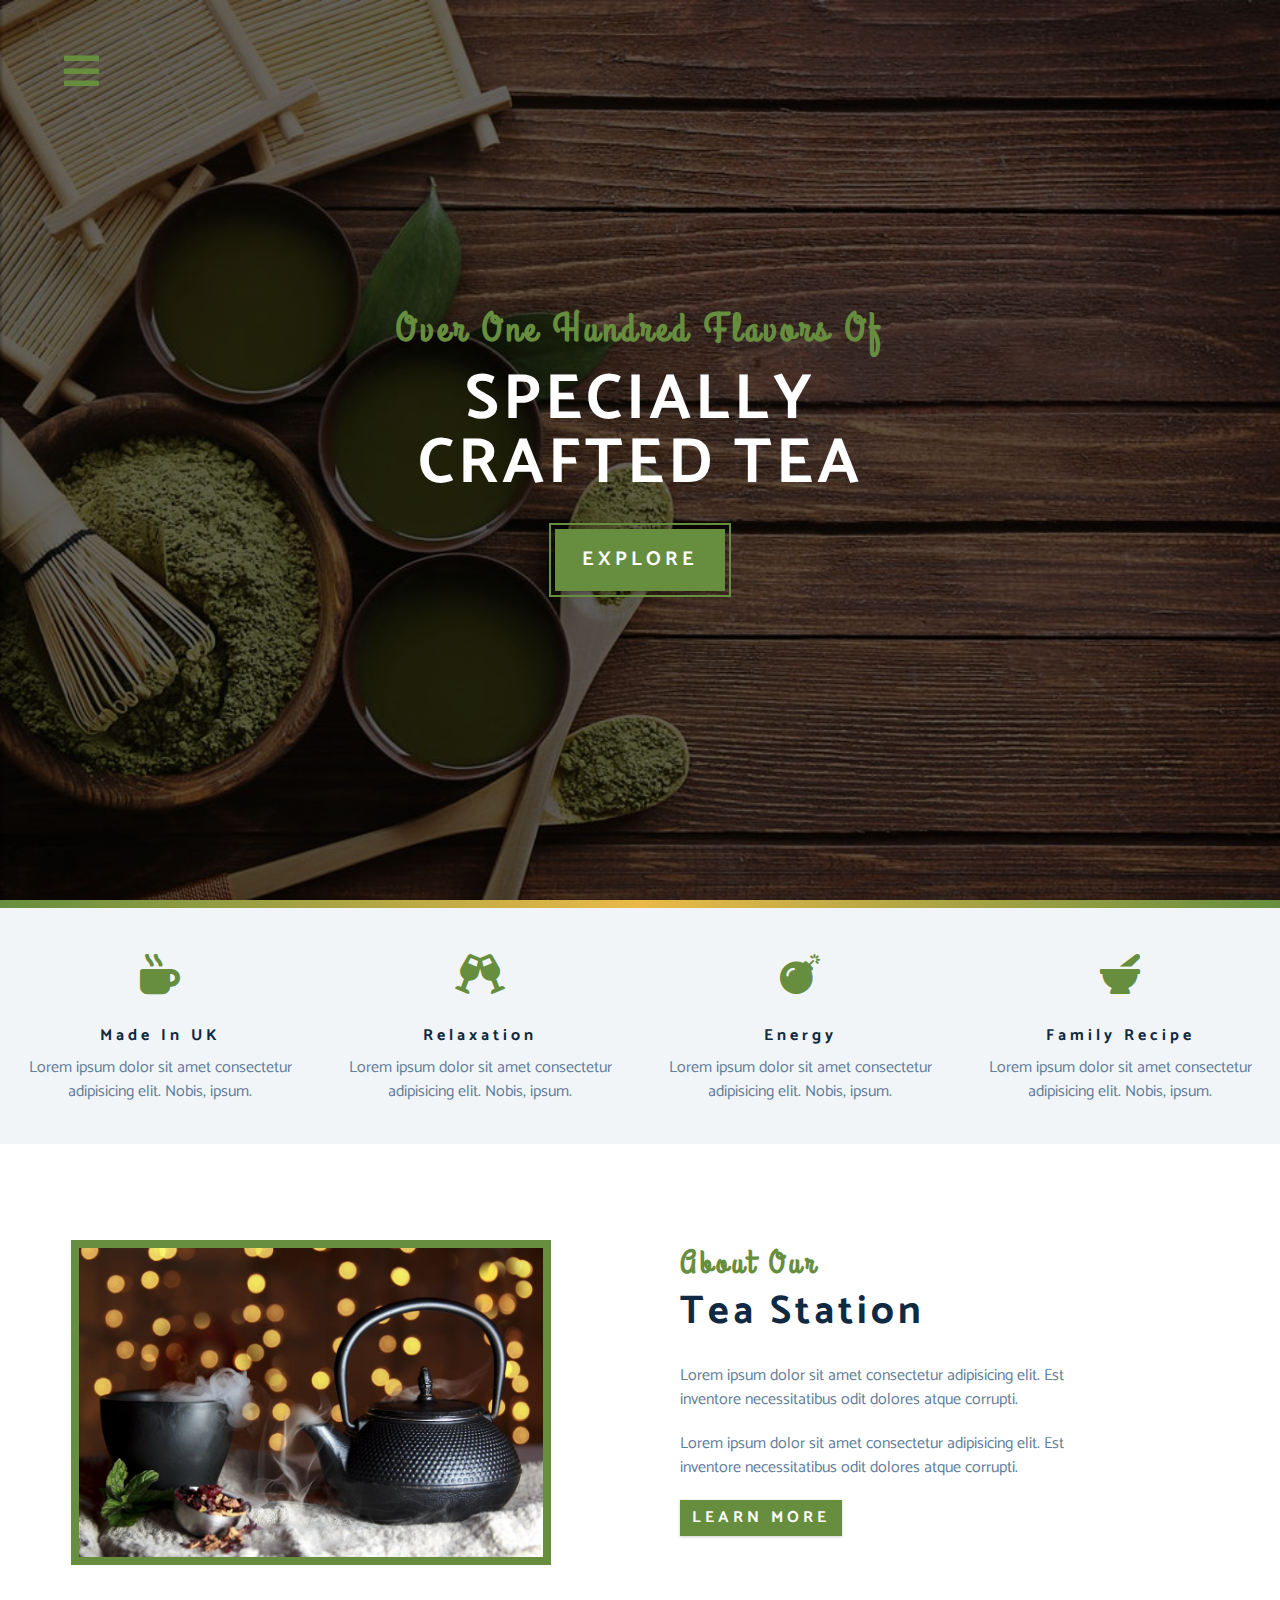
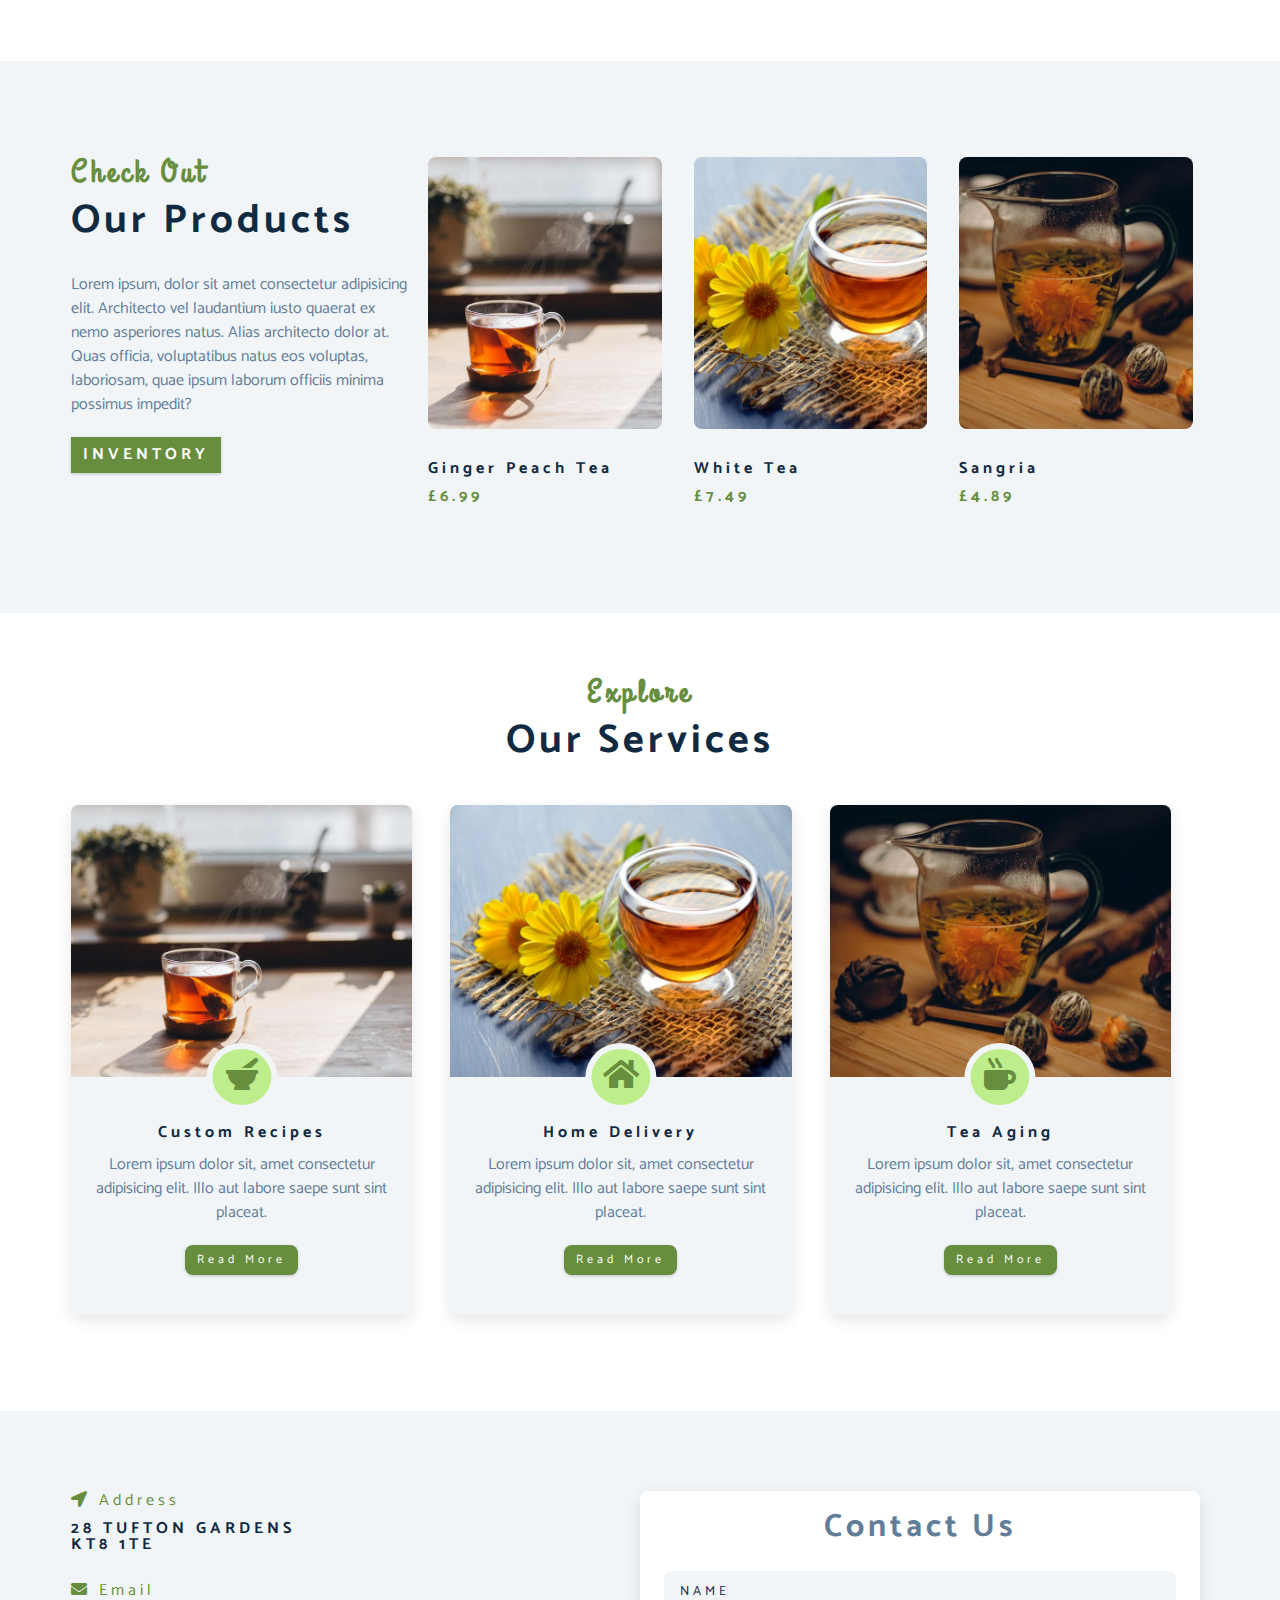
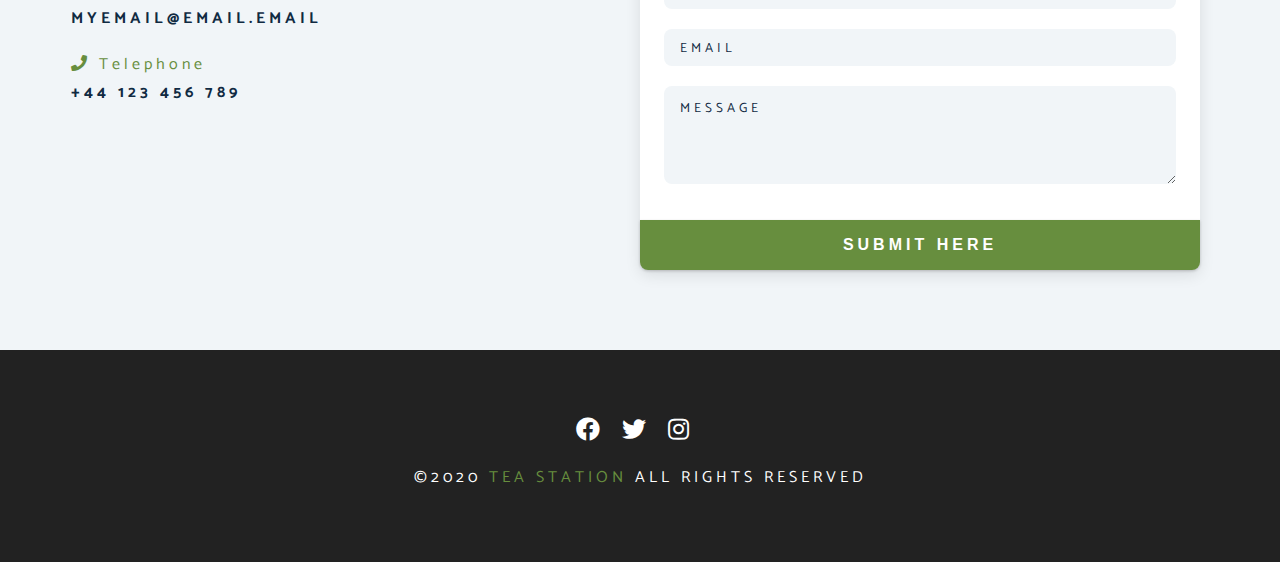
<file: index.html>
<!DOCTYPE html>
<html lang="en">
  <head>
    <meta charset="UTF-8" />
    <meta name="viewport" content="width=device-width, initial-scale=1.0" />
    <meta http-equiv="X-UA-Compatible" content="ie=edge" />
    <title>Tea Station || Home</title>
    <link
      rel="stylesheet"
      href="./fontawesome-free-5.12.1-web/css/all.min.css"
    />
    <link rel="stylesheet" href="./css/styles.css" />
    <script async src="./app.js"></script>
  </head>
  <body>
    <!-- navbar -->
    <!-- nav button -->
    <span class="nav-btn">
      <i class="fas fa-bars" id="nav-btn"></i>
    </span>
    <nav class="navbar" id="navbar">
      <div class="navbar-header">
        <span class="nav-close" id="nav-close">
          <i class="fas fa-times"></i>
        </span>
      </div>
      <ul class="nav-items">
        <li><a href="index.html" class="nav-link">home</a></li>
        <li><a href="skills.html" class="nav-link">skills</a></li>
        <li><a href="about.html" class="nav-link">about</a></li>
        <li><a href="products.html" class="nav-link">products</a></li>
      </ul>
    </nav>
    <!-- header -->
    <header class="header">
      <!-- banner -->
      <div class="banner">
        <h2>Over One hundred flavors of</h2>
        <h1>
          specially <br/>
          crafted tea
        </h1>
        <a href="skills.html" class="btn banner-btn">
          explore
        </a>
      </div>
      <!-- end of banner -->
    </header>
    <div class="content-divider"></div>
    <!-- end of header -->
    <!-- skills section -->
    <section class="skills clearfix">
      <!-- single skill -->
      <article class="skill">
        <span class="skill-icon">
          <i class="fas fa-mug-hot"></i>
        </span>
        <h4 class="skill-title">Made in UK</h4>
        <p class="skill-text">Lorem ipsum dolor sit amet consectetur adipisicing elit. Nobis, ipsum.</p>
      </article>
      <!-- end of single skill -->
      <!-- single skill -->
      <article class="skill">
        <span class="skill-icon">
          <i class="fas fa-glass-cheers"></i>
        </span>
        <h4 class="skill-title">Relaxation</h4>
        <p class="skill-text">Lorem ipsum dolor sit amet consectetur adipisicing elit. Nobis, ipsum.</p>
      </article>
      <!-- end of single skill -->
      <!-- single skill -->
      <article class="skill">
        <span class="skill-icon">
          <i class="fas fa-bomb"></i>
        </span>
        <h4 class="skill-title">Energy</h4>
        <p class="skill-text">Lorem ipsum dolor sit amet consectetur adipisicing elit. Nobis, ipsum.</p>
      </article>
      <!-- end of single skill -->
      <!-- single skill -->
      <article class="skill">
        <span class="skill-icon">
          <i class="fas fa-mortar-pestle"></i>
        </span>
        <h4 class="skill-title">Family Recipe</h4>
        <p class="skill-text">Lorem ipsum dolor sit amet consectetur adipisicing elit. Nobis, ipsum.</p>
      </article>
      <!-- end of single skill -->
    </section>
    <!-- end of skills section -->
    <!-- about -->
    <section>
      <div class="section-center clearfix">
        <!-- about-img -->
        <article class="about-img">
          <div class="about-picture-container">
            <img src="./images/about-bcg.jpeg" class="about-picture" alt="Tea Kettle" >
          </div>
        </article>
        <!-- about-info -->
        <article class="about-info">
          <!-- section title -->
          <div class="section-title">
            <h3>about our</h3>
            <h2>tea station</h2>
          </div>
          <!-- end of section title -->
          <p class="about-text">Lorem ipsum dolor sit amet consectetur adipisicing elit. Est inventore necessitatibus odit dolores atque corrupti.
          </p>
          <p class="about-text">Lorem ipsum dolor sit amet consectetur adipisicing elit. Est inventore necessitatibus odit dolores atque corrupti.
          </p>
          <a href="about.html" class="btn">learn more</a>
        </article>
      </div>
    </section>
    <!-- end of about -->
    <!-- products -->
    <section class="products">
      <div class="section-center clearfix">
        <!-- product info -->
        <article class="product-info">
          <div class="section-title">
            <h3>check out</h3>
            <h2>our products</h2>
          </div>
          <p class="product-text">Lorem ipsum, dolor sit amet consectetur adipisicing elit. Architecto vel laudantium iusto quaerat ex nemo asperiores natus. Alias architecto dolor at. Quas officia, voluptatibus natus eos voluptas, laboriosam, quae ipsum laborum officiis minima possimus impedit?</p>
          <a href="products.html" class="btn">Inventory</a>
        </article>
        <!-- product inventory -->
        <article class="product-inventory clearfix">
          <!-- single product -->
          <div class="product">
            <img 
            src="./images/product-1.jpeg"
            alt="single product"
            class="product-img">
            <h4 class="product-title">ginger peach tea</h4>
            <h4 class="product-price">£6.99</h4>
          </div>
          <!-- end of single product -->
          <!-- single product -->
          <div class="product">
            <img 
            src="./images/product-2.jpeg"
            alt="single product"
            class="product-img">
            <h4 class="product-title">white tea</h4>
            <h4 class="product-price">£7.49</h4>
          </div>
          <!-- end of single product -->
          <!-- single product -->
          <div class="product">
            <img 
            src="./images/product-3.jpeg"
            alt="single product"
            class="product-img">
            <h4 class="product-title">sangria</h4>
            <h4 class="product-price">£4.89</h4>
          </div>
          <!-- end of single product -->
        </article>
      </div>
    </section>
    <!-- end of products -->
    <!-- services -->
    <section class="services">
      <!-- section title -->
      <div class="section-title services-title">
        <h3>Explore</h3>
        <h2>Our Services</h2>
      </div>
      <!-- end of section title -->
      <div class="section-center clearfix">
        <!-- single card -->
        <article class="service-card">
          <!-- img container -->
          <div class="service-img-container">
            <img 
            src="./images/product-1.jpeg" 
            class="service-image" 
            alt="single service"
            />
            <!-- service icon -->
            <span class="service-icon">
              <i class="fas fa-mortar-pestle fa-fw"></i>
            </span>
          </div>
          <!-- service info -->
          <div class="service-info">
            <h4>custom recipes</h4>
            <p>Lorem ipsum dolor sit, amet consectetur adipisicing elit. Illo aut labore saepe sunt sint placeat.</p>
            <a href="products.html" class="btn service-btn">read more</a>
          </div>
        </article>
        <!-- end of single card -->
        <!-- single card -->
        <article class="service-card">
          <!-- img container -->
          <div class="service-img-container">
            <img 
            src="./images/product-2.jpeg" 
            class="service-image" 
            alt="single service"
            />
            <!-- service icon -->
            <span class="service-icon">
              <i class="fas fa-home fa-fw"></i>
            </span>
          </div>
          <!-- service info -->
          <div class="service-info">
            <h4>home delivery</h4>
            <p>Lorem ipsum dolor sit, amet consectetur adipisicing elit. Illo aut labore saepe sunt sint placeat.</p>
            <a href="products.html" class="btn service-btn">read more</a>
          </div>
        </article>
        <!-- end of single card -->
        <!-- single card -->
        <article class="service-card">
          <!-- img container -->
          <div class="service-img-container">
            <img 
            src="./images/product-3.jpeg" 
            class="service-image" 
            alt="single service"
            />
            <!-- service icon -->
            <span class="service-icon">
              <i class="fas fa-mug-hot fa-fw"></i>
            </span>
          </div>
          <!-- service info -->
          <div class="service-info">
            <h4>tea aging</h4>
            <p>Lorem ipsum dolor sit, amet consectetur adipisicing elit. Illo aut labore saepe sunt sint placeat.</p>
            <a href="products.html" class="btn service-btn">read more</a>
          </div>
        </article>
        <!-- end of single card -->
      </div>
    </section>
    <!-- end of services -->
    <!-- contact form -->
    <section class="contact">
      <div class="section-center clearfix">
        <!-- contact info -->
        <article class="contact-info">
          <!-- contact item -->
          <div class="contact-item">
            <h4 class="contact-title">
              <span class="contact-icon">
                <i class="fas fa-location-arrow"></i>
              </span>
              address
            </h4>
            <h4 class="contact-text">
              28 Tufton Gardens <br/>
              KT8 1TE
            </h4>
          </div>
          <!-- end of contact item -->
          <!-- contact item -->
          <div class="contact-item">
            <h4 class="contact-title">
              <span class="contact-icon">
                <i class="fas fa-envelope"></i>
              </span>
              email
            </h4>
            <h4 class="contact-text">
              myemail@email.email
            </h4>
          </div>
          <!-- end of contact item -->
          <!-- contact item -->
          <div class="contact-item">
            <h4 class="contact-title">
              <span class="contact-icon">
                <i class="fas fa-phone"></i>
              </span>
              telephone
            </h4>
            <h4 class="contact-text">
              +44 123 456 789
            </h4>
          </div>
          <!-- end of contact item -->
        </article>
        <!-- contact form -->
        <article class="contact-form">
          <h3>contact us</h3>
          <form>
            <div class="form-group">
              <!-- inputs -->
              <input 
              type="text" 
              placeholder="name" 
              class="form-control" 
              name="name"
              />
              <input 
              type="email" 
              placeholder="email" 
              class="form-control" 
              name="email"
              />
              <textarea 
              name="message"
              placeholder="message"
              class="form-control"  
              rows="5"></textarea>
            </div>
            <!-- button -->
            <button type="submit" class="submit-btn btn">
              submit here
            </button>
          </form>
        </article>
      </div>
    </section>
    <!-- end of contact form -->
    <footer class="footer">
      <div class="section-center">
        <div class="social-icons">
          <!-- social icon -->
          <a href="#" class=social-icon>
            <i class="fab fa-facebook"></i>
          </a>
          <!-- end of social icon -->
          <!-- social icon -->
          <a href="#" class=social-icon>
            <i class="fab fa-twitter"></i>
          </a>
          <!-- end of social icon -->
          <!-- social icon -->
          <a href="#" class=social-icon>
            <i class="fab fa-instagram"></i>
          </a>
          <!-- end of social icon -->
        </div>
        <h4 class="footer-text">
          &copy;<span>2020</span>
          <span class="company">tea station</span>
          all rights reserved
        </h4>
      </div>
    </footer>
  </body>
</html>
</file>
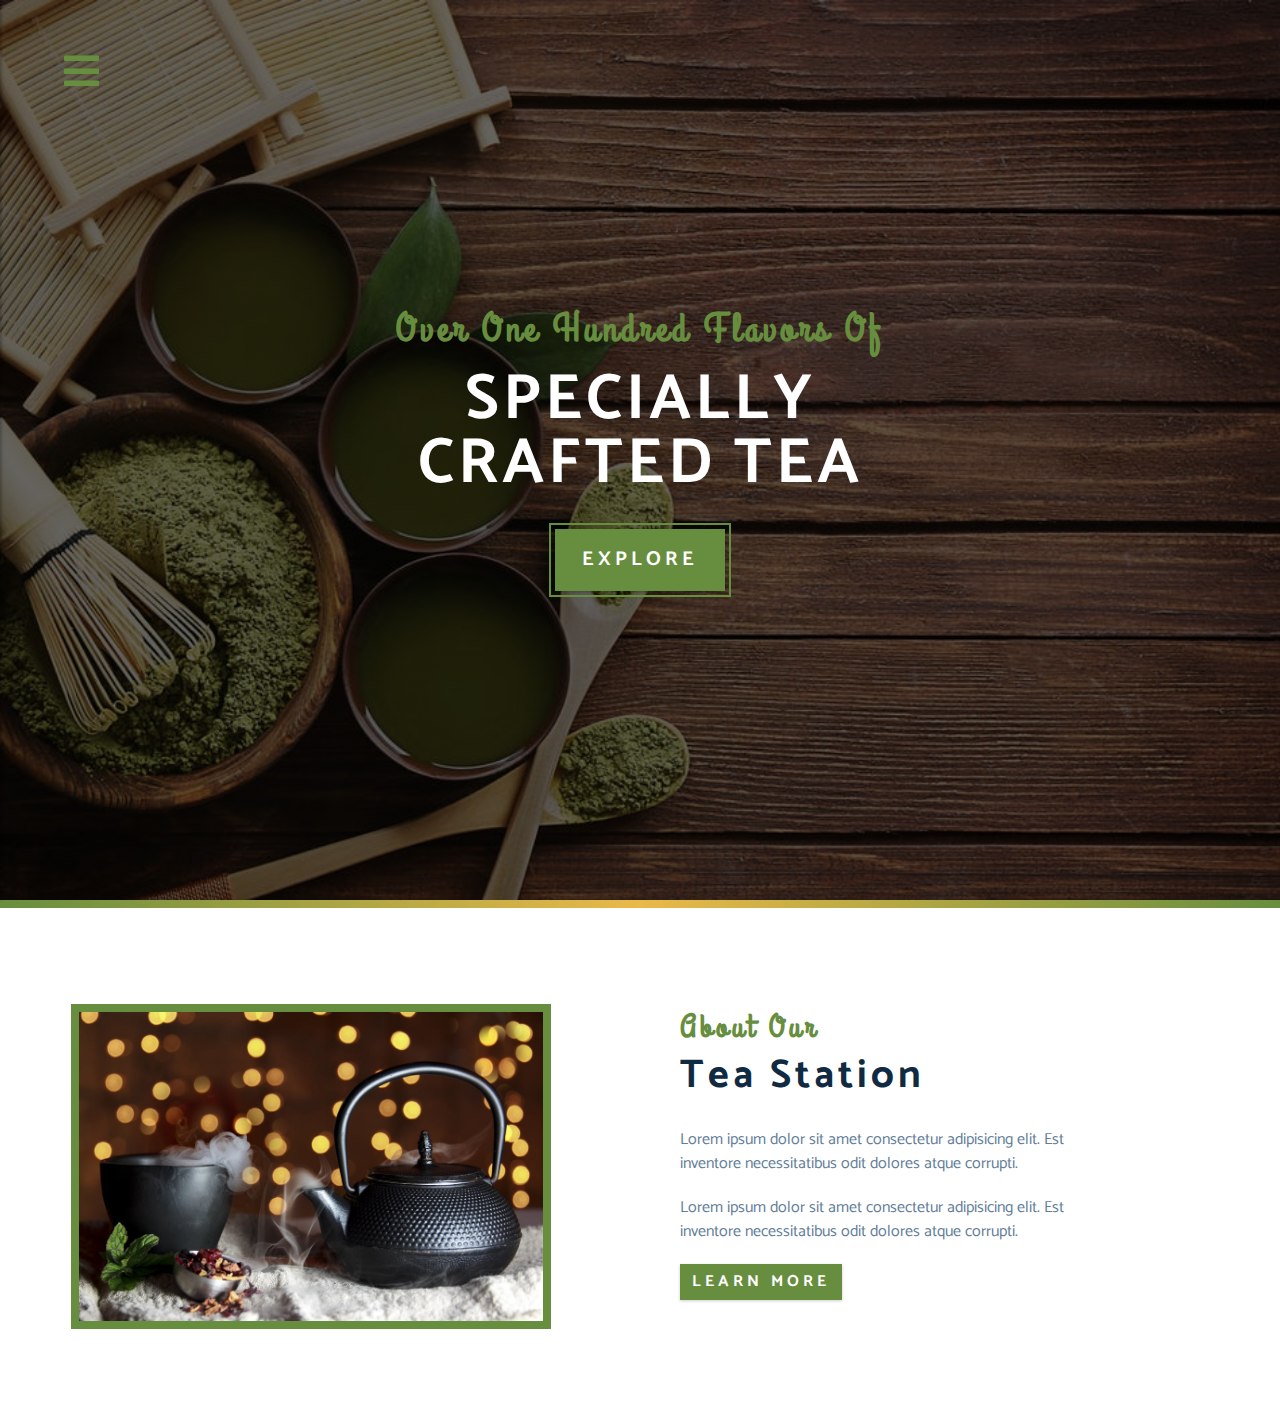
<file: about.html>
<!DOCTYPE html>
<html lang="en">

<head>
    <meta charset="UTF-8" />
    <meta name="viewport" content="width=device-width, initial-scale=1.0" />
    <meta http-equiv="X-UA-Compatible" content="ie=edge" />
    <title>Tea Station || Home</title>
    <link rel="stylesheet" href="./fontawesome-free-5.12.1-web/css/all.min.css" />
    <link rel="stylesheet" href="./css/styles.css" />
    <script async src="./app.js"></script>
</head>
    <body>
        <!-- navbar -->
        <!-- nav button -->
        <span class="nav-btn">
            <i class="fas fa-bars" id="nav-btn"></i>
        </span>
        <nav class="navbar" id="navbar">
            <div class="navbar-header">
                <span class="nav-close" id="nav-close">
                    <i class="fas fa-times"></i>
                </span>
            </div>
            <ul class="nav-items">
                <li><a href="index.html" class="nav-link">home</a></li>
                <li><a href="skills.html" class="nav-link">skills</a></li>
                <li><a href="about.html" class="nav-link">about</a></li>
                <li><a href="products.html" class="nav-link">products</a></li>
            </ul>
        </nav>
        <!-- header -->
        <header class="header">
            <!-- banner -->
            <div class="banner">
                <h2>Over One hundred flavors of</h2>
                <h1>
                    specially <br />
                    crafted tea
                </h1>
                <a href="skills.html" class="btn banner-btn">
                    explore
                </a>
            </div>
            <!-- end of banner -->
        </header>
        <div class="content-divider"></div>
        <!-- end of header -->
        <!-- about -->
        <section>
            <div class="section-center clearfix">
                <!-- about-img -->
                <article class="about-img">
                    <div class="about-picture-container">
                        <img src="./images/about-bcg.jpeg" class="about-picture" alt="Tea Kettle">
                    </div>
                </article>
                <!-- about-info -->
                <article class="about-info">
                    <!-- section title -->
                    <div class="section-title">
                        <h3>about our</h3>
                        <h2>tea station</h2>
                    </div>
                    <!-- end of section title -->
                    <p class="about-text">Lorem ipsum dolor sit amet consectetur adipisicing elit. Est inventore necessitatibus
                        odit dolores atque corrupti.
                    </p>
                    <p class="about-text">Lorem ipsum dolor sit amet consectetur adipisicing elit. Est inventore necessitatibus
                        odit dolores atque corrupti.
                    </p>
                    <a href="about.html" class="btn">learn more</a>
                </article>
            </div>
        </section>
        <!-- end of about -->
    </body>
</html>
</file>
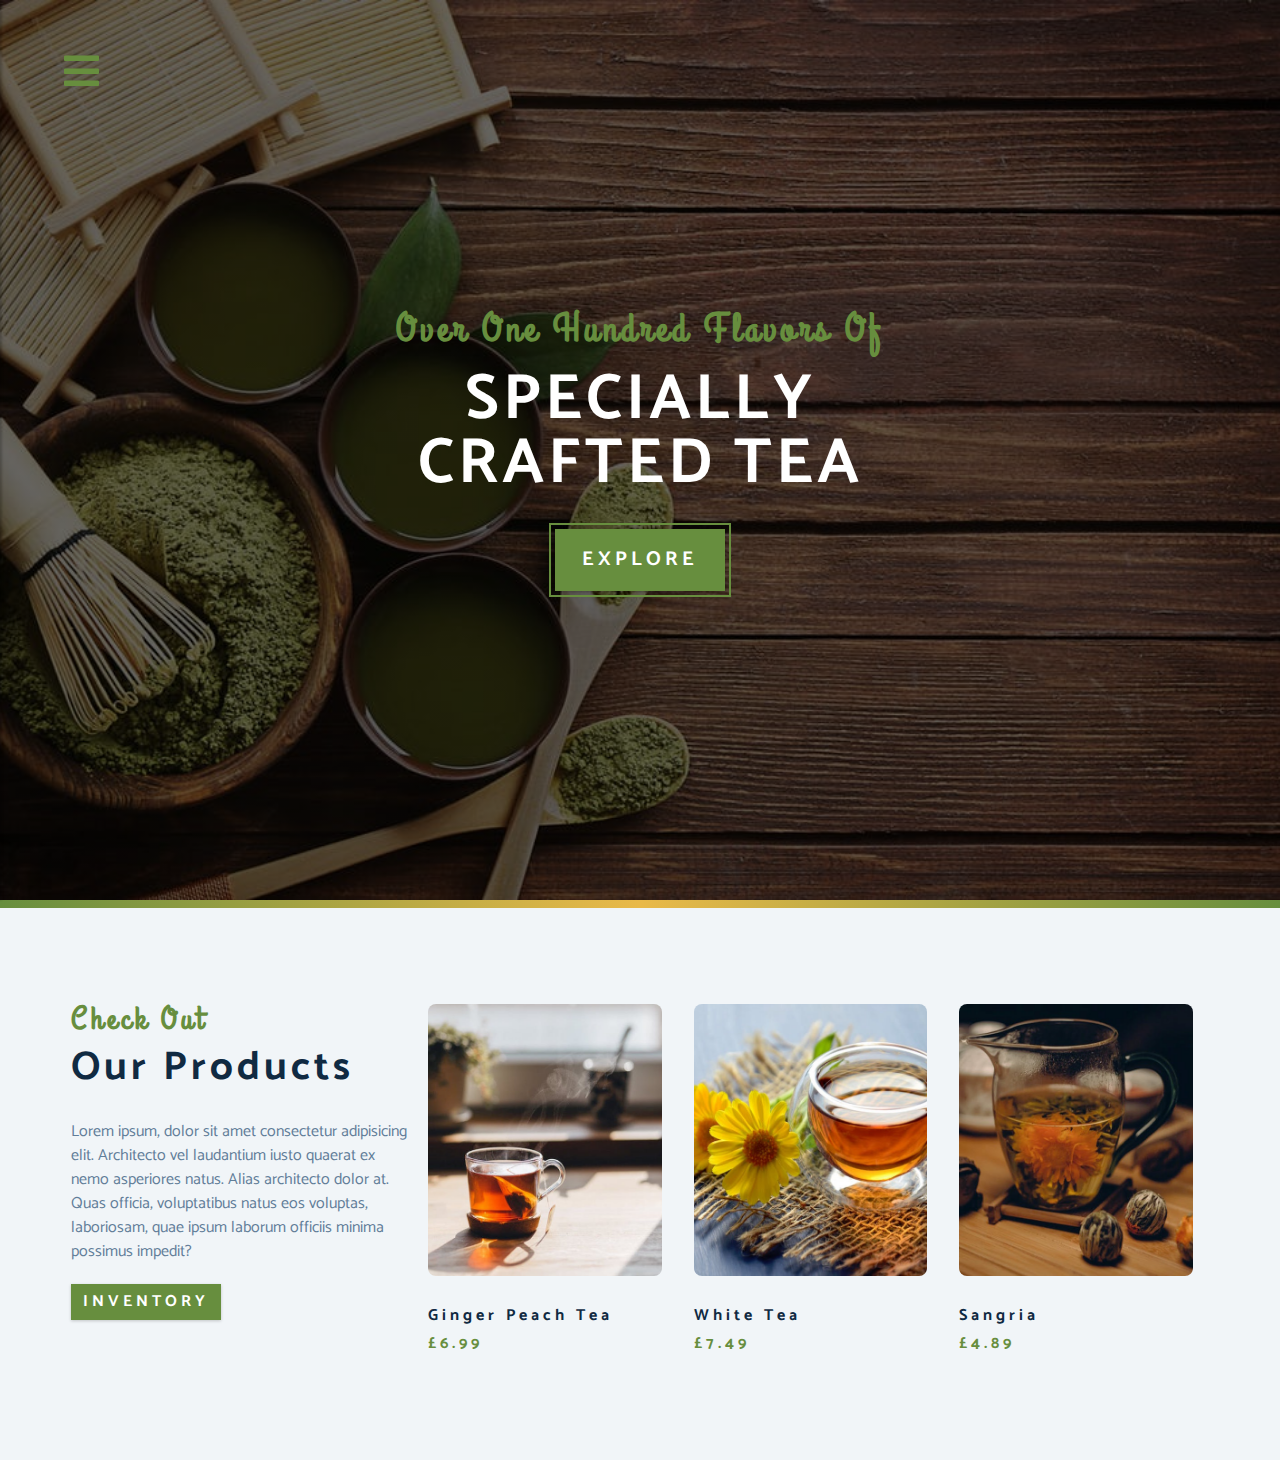
<file: products.html>
<!DOCTYPE html>
<html lang="en">

<head>
    <meta charset="UTF-8" />
    <meta name="viewport" content="width=device-width, initial-scale=1.0" />
    <meta http-equiv="X-UA-Compatible" content="ie=edge" />
    <title>Tea Station || Home</title>
    <link rel="stylesheet" href="./fontawesome-free-5.12.1-web/css/all.min.css" />
    <link rel="stylesheet" href="./css/styles.css" />
    <script async src="./app.js"></script>
</head>
    <body>
        <!-- navbar -->
        <!-- nav button -->
        <span class="nav-btn">
            <i class="fas fa-bars" id="nav-btn"></i>
        </span>
        <nav class="navbar" id="navbar">
            <div class="navbar-header">
                <span class="nav-close" id="nav-close">
                    <i class="fas fa-times"></i>
                </span>
            </div>
            <ul class="nav-items">
                <li><a href="index.html" class="nav-link">home</a></li>
                <li><a href="skills.html" class="nav-link">skills</a></li>
                <li><a href="about.html" class="nav-link">about</a></li>
                <li><a href="products.html" class="nav-link">products</a></li>
            </ul>
        </nav>
        <!-- header -->
        <header class="header">
            <!-- banner -->
            <div class="banner">
                <h2>Over One hundred flavors of</h2>
                <h1>
                    specially <br />
                    crafted tea
                </h1>
                <a href="skills.html" class="btn banner-btn">
                    explore
                </a>
            </div>
            <!-- end of banner -->
        </header>
        <div class="content-divider"></div>
        <!-- end of header -->
        <!-- products -->
        <section class="products">
            <div class="section-center clearfix">
                <!-- product info -->
                <article class="product-info">
                    <div class="section-title">
                        <h3>check out</h3>
                        <h2>our products</h2>
                    </div>
                    <p class="product-text">Lorem ipsum, dolor sit amet consectetur adipisicing elit. Architecto vel laudantium
                        iusto quaerat ex nemo asperiores natus. Alias architecto dolor at. Quas officia, voluptatibus natus eos
                        voluptas, laboriosam, quae ipsum laborum officiis minima possimus impedit?</p>
                    <a href="products.html" class="btn">Inventory</a>
                </article>
                <!-- product inventory -->
                <article class="product-inventory clearfix">
                    <!-- single product -->
                    <div class="product">
                        <img src="./images/product-1.jpeg" alt="single product" class="product-img">
                        <h4 class="product-title">ginger peach tea</h4>
                        <h4 class="product-price">£6.99</h4>
                    </div>
                    <!-- end of single product -->
                    <!-- single product -->
                    <div class="product">
                        <img src="./images/product-2.jpeg" alt="single product" class="product-img">
                        <h4 class="product-title">white tea</h4>
                        <h4 class="product-price">£7.49</h4>
                    </div>
                    <!-- end of single product -->
                    <!-- single product -->
                    <div class="product">
                        <img src="./images/product-3.jpeg" alt="single product" class="product-img">
                        <h4 class="product-title">sangria</h4>
                        <h4 class="product-price">£4.89</h4>
                    </div>
                    <!-- end of single product -->
                </article>
            </div>
        </section>
        <!-- end of products -->
    </body>
</html>
</file>
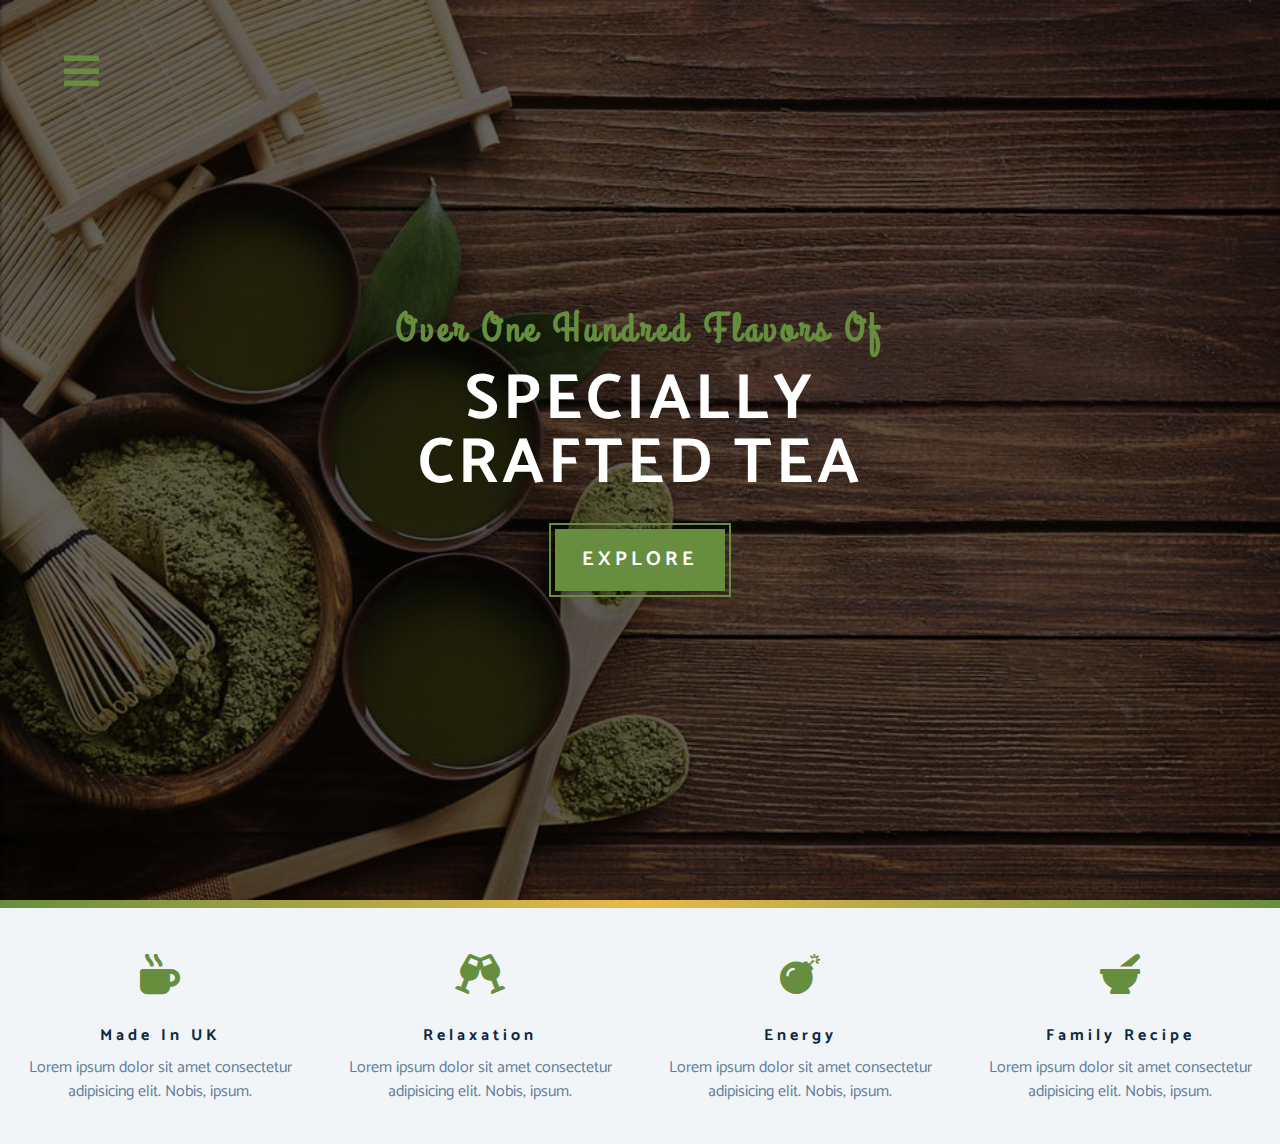
<file: skills.html>
<!DOCTYPE html>
<html lang="en">

<head>
    <meta charset="UTF-8" />
    <meta name="viewport" content="width=device-width, initial-scale=1.0" />
    <meta http-equiv="X-UA-Compatible" content="ie=edge" />
    <title>Tea Station || Home</title>
    <link rel="stylesheet" href="./fontawesome-free-5.12.1-web/css/all.min.css" />
    <link rel="stylesheet" href="./css/styles.css" />
    <script async src="./app.js"></script>
</head>
    <body>
        <!-- navbar -->
        <!-- nav button -->
        <span class="nav-btn">
            <i class="fas fa-bars" id="nav-btn"></i>
        </span>
        <nav class="navbar" id="navbar">
            <div class="navbar-header">
                <span class="nav-close" id="nav-close">
                    <i class="fas fa-times"></i>
                </span>
            </div>
            <ul class="nav-items">
                <li><a href="index.html" class="nav-link">home</a></li>
                <li><a href="skills.html" class="nav-link">skills</a></li>
                <li><a href="about.html" class="nav-link">about</a></li>
                <li><a href="products.html" class="nav-link">products</a></li>
            </ul>
        </nav>
        <!-- header -->
        <header class="header">
            <!-- banner -->
            <div class="banner">
                <h2>Over One hundred flavors of</h2>
                <h1>
                    specially <br />
                    crafted tea
                </h1>
                <a href="skills.html" class="btn banner-btn">
                    explore
                </a>
            </div>
            <!-- end of banner -->
        </header>
        <div class="content-divider"></div>
        <!-- end of header -->
            <!-- skills section -->
            <section class="skills clearfix">
                <!-- single skill -->
                <article class="skill">
                    <span class="skill-icon">
                        <i class="fas fa-mug-hot"></i>
                    </span>
                    <h4 class="skill-title">Made in UK</h4>
                    <p class="skill-text">Lorem ipsum dolor sit amet consectetur adipisicing elit. Nobis, ipsum.</p>
                </article>
                <!-- end of single skill -->
                <!-- single skill -->
                <article class="skill">
                    <span class="skill-icon">
                        <i class="fas fa-glass-cheers"></i>
                    </span>
                    <h4 class="skill-title">Relaxation</h4>
                    <p class="skill-text">Lorem ipsum dolor sit amet consectetur adipisicing elit. Nobis, ipsum.</p>
                </article>
                <!-- end of single skill -->
                <!-- single skill -->
                <article class="skill">
                    <span class="skill-icon">
                        <i class="fas fa-bomb"></i>
                    </span>
                    <h4 class="skill-title">Energy</h4>
                    <p class="skill-text">Lorem ipsum dolor sit amet consectetur adipisicing elit. Nobis, ipsum.</p>
                </article>
                <!-- end of single skill -->
                <!-- single skill -->
                <article class="skill">
                    <span class="skill-icon">
                        <i class="fas fa-mortar-pestle"></i>
                    </span>
                    <h4 class="skill-title">Family Recipe</h4>
                    <p class="skill-text">Lorem ipsum dolor sit amet consectetur adipisicing elit. Nobis, ipsum.</p>
                </article>
                <!-- end of single skill -->
            </section>
            <!-- end of skills section -->
    </body>
</html>
</file>
<file: css/styles.css>
/* 
===========
FONTS
===========
*/

@import url("https://fonts.googleapis.com/css?family=Catamaran:400,700|Grand+Hotel");

/* 
===========
VARIABLES
===========
*/

:root {
  --clr-primary: #678e3e;
  --clr-primary-light: #beed8c;
  --clr-grey-1: #102a42;
  --clr-grey-5: #617d98;
  --clr-grey-10: #f1f5f8;
  --clr-white: #fff;
  --ff-primary: "Catamaran", sans-serif;
  --ff-secondary: "Grand Hotel", cursive;
  --transition: all 0.3s linear;
  --spacing: 0.25rem;
  --radius: 0.5rem;
}

* {
  margin: 0;
  padding: 0;
  box-sizing: border-box;
}

body {
  font-family: var(--ff-primary);
  background: var(--clr-white);
  color: var(--clr-grey-1);
  line-height: 1.5;
  font-size: 0.875rem;
}

a {
  text-decoration: none;
}

img {
  width: 100%;
  display: block;
}

h1,
h2,
h3,
h4 {
  letter-spacing: var(--spacing);
  text-transform: capitalize;
  line-height: 1.25rem;
  margin-bottom: 0.75rem;
}

h1 {
  font-size: 3rem;
}

h2 {
  font-size: 2rem;
}

h3 {
  font-size: 1.5rem;
}

h4 {
  font-size: 0.875rem;
}

p {
  margin-bottom: 1.25rem;
}

@media screen and (min-width: 800px) {
  h1 {
    font-size: 4rem;
  }
  h2 {
    font-size: 2.5rem;
  }
  h3 {
    font-size: 2rem;
  }
  h4 {
    font-size: 1rem;
  }
  body {
    font-size: 1rem;
  }
  h1,
  h2,
  h3,
  h4 {
    line-height: 1;
  }
}

/* More global CSS */

.btn {
  text-transform: uppercase;
  background: var(--clr-primary);
  color: var(--clr-white);
  padding: 0.375rem 0.75rem;
  letter-spacing: var(--spacing);
  display: inline-block;
  font-weight: 700;
  transition: var(--transition);
  font-size: 1rem;
  border: none;
  cursor: pointer;
  box-shadow: 0 1px 3px rgba(0, 0, 0, 0.2);
}

.btn:hover {
  color: var(--clr-primary);
  background: var(--clr-primary-light);
}

.clearfix::after,
.clearfix::before {
  content: "";
  clear: both;
  display: table;
}

.section-title h3 {
  font-family: var(--ff-secondary);
  color: var(--clr-primary);
}

.section-title {
  margin-bottom: 2rem;
}

.section-center {
  padding: 4rem 0;
  width: 85vw;
  margin: 0 auto;
  max-width: 1170px;
}

@media screen and (min-width: 992px) {
  .section-center {
    width: 95vw;
    padding: 4rem 1rem;
  }
}

/* 
===========
HAVBAR
===========
*/

.nav-btn {
  position: fixed;
  top: 5%;
  left: 5%;
  font-size: 2.5rem;
  color: var(--clr-primary);
  z-index: 1;
  transition: var(--transition);
}

.nav-btn:hover {
  transform: scale(1.5);
  color: var(--clr-primary-light);
}

.navbar {
  position: fixed;
  top: 0;
  left: 0;
  right: 0;
  bottom: 0;
  background: var(--clr-grey-10);
  z-index: 2;
  box-shadow: 2px 0 2px rgba(0, 0, 0, 0.2);
  transform: translateX(-100%);
  transition: var(--transition);
}

.showNav {
  transform: translate(0);
}

.navbar-header {
  text-align: right;
  padding-right: 1rem;
}

.nav-close {
  font-size: 2.5rem;
  cursor: pointer;
  color: #f29c9c;
  transition: var(--transition);
}

.nav-close:hover {
  color: #bb2525;
}

.nav-items {
  list-style-type: none;
}

.nav-link {
  display: block;
  font-size: 1.5rem;
  padding: 0.25rem 1;
  text-transform: uppercase;
  letter-spacing: var(--spacing);
  color: var(--clr-grey-5);
  transition: var(--transition);
}

.nav-link:hover {
  background: var(--clr-primary-light);
  color: var(--clr-primary);
  padding-left: 1.5rem;
  border-left: 0.25rem solid var(--clr-primary);
}

@media screen and (min-width: 768px) {
  .navbar {
    width: 30%;
    max-width: 20rem;
  }
}

/* 
==================================================================
HEADER
==================================================================
*/

.header {
  min-height: 100vh;
  background: linear-gradient(rgba(0, 0, 0, 0.6), rgba(0, 0, 0, 0.6)),
    url("../images/main-bcg.jpeg") center/cover no-repeat fixed;
  position: relative;
  /* animaiton */
  overflow-x: hidden;
}

.banner {
  text-align: center;
  position: absolute;
  top: 50%;
  left: 50%;
  transform: translate(-50%, -50%);
}

.banner h2 {
  font-family: var(--ff-secondary);
  color: var(--clr-primary);
}

.banner h1 {
  text-transform: uppercase;
  color: var(--clr-white);
  margin-top: 1.25rem;
  margin-bottom: 2rem;
  /* animation */
}

.banner-btn {
  outline: 0.125rem solid var(--clr-primary);
  outline-offset: 0.25rem;
  font-size: 1.25rem;
  padding: 1rem 1.7rem;
}

/* Content Divider */

.content-divider {
  height: 0.5rem;
  background: linear-gradient(
    to left,
    var(--clr-primary),
    #e9b949,
    var(--clr-primary)
  );
}

/* 
===========
SKILLS
===========
*/

.skills {
  background: var(--clr-grey-10);
}

.skill {
  padding: 2.5rem 0;
  text-align: center;
  transition: var(--transition);
}

.skill-icon {
  font-size: 2.5rem;
  margin-bottom: 1.25rem;
  transition: var(--transition);
  display: inline-block;
  color: var(--clr-primary);
}

.skill-text {
  color: var(--clr-grey-5);
  max-width: 17rem;
  margin: 0 auto;
}

.skill:hover {
  background: var(--clr-white);
  box-shadow: 0 2px var(--clr-primary);
}

.skill:hover .skill-icon {
  transform: translateY(-5px);
}

@media screen and (min-width: 576px) {
  .skill {
    float: left;
    width: 50%;
  }
}

@media screen and (min-width: 1200px) {
  .skill {
    width: 25%;
  }
}

/* 
===========
ABOUT US
===========
*/

.about-img,
.about-info {
  padding: 2rem 0;
}

.about-picture-container {
  background: var(--clr-primary);
  border: 0.5rem solid var(--clr-primary);
  max-width: 30rem;
  overflow: hidden;
}

.about-picture {
  transition: var(--transition);
}

.about-picture-container:hover .about-picture {
  opacity: 0.5;
  transform: scale(1.2);
}

.about-text {
  max-width: 26rem;
  color: var(--clr-grey-5);
}

@media screen and (min-width: 992px) {
  .about-img,
  .about-info {
    float: left;
    width: 50%;
  }
  .about-info {
    padding: 2.5rem;
  }
}

/* 
===========
PRODUCTS
===========
*/

.products {
  background: var(--clr-grey-10);
}

.products article {
  padding: 2rem 0;
}

.product-text {
  color: var(--clr-grey-5);
  max-width: 26rem;
}

.product {
  margin-bottom: 2rem;
}

.product-img {
  border-radius: var(--radius);
  margin-bottom: 2rem;
  height: 17rem;
  object-fit: cover;
}

.product-price {
  color: var(--clr-primary);
}

@media screen and (min-width: 768px) {
  .product {
    float: left;
    width: 50%;
    padding-right: 2rem;
  }
}

@media screen and (min-width: 992px) {
  .product {
    width: 33.33%;
  }
}

@media screen and (min-width: 1200px) {
  .product-info {
    float: left;
    width: 30%;
  }
  .product-inventory {
    float: left;
    width: 70%;
  }
  .product {
    margin-bottom: 0;
    padding: 0 1rem;
  }
}

/* 
===========
SERVICES
===========
*/

/* border */
.services {
  /* border: 4px solid red; */
}

/* border */
.services-title {
  margin-top: 4rem;
  margin-bottom: -4rem;
  text-align: center;
  /* border: 4px solid blue; */
  /* background: lightblue; */
}

/* border */
.section-center {
  /* border: 4px solid blue; */
}

/* border */
.service-card {
  margin: 2rem 0;
  background: var(--clr-grey-10);
  border-radius: var(--radius);
  box-shadow: 0 5px 15px rgba(0, 0, 0, 0.1);
  transition: var(--transition);
  /* border: 4px solid green; */
}

.service-card:hover {
  transform: scale(1.02);
  box-shadow: 0 5px 15px rgba(0, 0, 0, 0.2);
}

.service-image {
  height: 17rem;
  object-fit: cover;
  border-top-left-radius: var(--radius);
  border-top-right-radius: var(--radius);
}

/* border */
.service-info {
  text-align: center;
  padding: 3rem 1rem 2.5rem 1rem;
  /* border: 4px solid yellow; */
}

.service-info p {
  max-width: 20rem;
  color: var(--clr-grey-5);
  margin: 0 auto;
}

.service-btn {
  font-size: 0.75rem;
  text-transform: capitalize;
  padding: 0.375rem 0.5;
  border-radius: var(--radius);
  font-weight: 400;
  margin-top: 1.25rem;
}

@media screen and (min-width: 768px) {
  .service-card {
    float: left;
    width: 45%;
    margin-right: 5%;
  }
}

@media screen and (min-width: 992px) {
  .service-card {
    width: 30%;
    margin-right: 3.33%;
  }
}

.service-img-container {
  position: relative;
}

.service-icon {
  position: absolute;
  left: 50%;
  bottom: 0;
  font-size: 2rem;
  color: var(--clr-primary);
  background: var(--clr-primary-light);
  padding: 0.25rem 0.6rem;
  border-radius: 50%;
  transform: translate(-50%, 50%);
  border: 0.375rem solid var(--clr-grey-10);
}

/* 
===========
CONTACT
===========
*/

.contact {
  background: var(--clr-grey-10);
}

.contact-form,
.contact-info {
  margin: 1rem 0;
}

.contact-item {
  margin-bottom: 1.75rem;
}

.contact-title {
  color: var(--clr-primary);
  font-weight: 400;
}

.contact-text {
  text-transform: uppercase;
}

.contact-form {
  background: white;
  border-radius: var(--radius);
  text-align: center;
  box-shadow: 0 5px 15px rgba(0, 0, 0, 0.1);
  transition: var(--transition);
  max-width: 35rem;
}

.contact-form:hover {
  box-shadow: 0 5px 15px rgba(0, 0, 0, 0.2);
}

.contact-form h3 {
  padding-top: 1.25rem;
  color: var(--clr-grey-5);
}

.form-group {
  padding: 1rem 1.5rem;
}

.form-control {
  display: block;
  width: 100%;
  padding: 0.7rem 1rem;
  border: none;
  margin-bottom: 1.25rem;
  background: var(--clr-grey-10);
  border-radius: var(--radius);
  text-transform: uppercase;
  letter-spacing: var(--spacing);
}

.form-control::placeholder {
  font-family: var(--ff-primary);
  color: var(--clr-grey-1);
  text-transform: uppercase;
  letter-spacing: var(--spacing);
}

.submit-btn {
  display: block;
  width: 100%;
  padding: 1rem;
  border-bottom-left-radius: var(--radius);
  border-bottom-right-radius: var(--radius);
}

@media screen and (min-width: 992px) {
  .contact-form,
  .contact-info {
    float: left;
    width: 50%;
  }
}

/* 
===========
FOOTER
===========
*/

.footer {
  background: #222;
  text-align: center;
}

.social-icon {
  color: var(--clr-white);
  font-size: 1.5rem;
  margin-right: 1rem;
  transition: var(--transition);
}

.social-icon:hover {
  color: var(--clr-primary);
}

.footer-text {
  margin-top: 1.25rem;
  text-transform: uppercase;
  color: var(--clr-white);
  font-weight: 400;
}

.company {
  color: var(--clr-primary);
}
</file>
